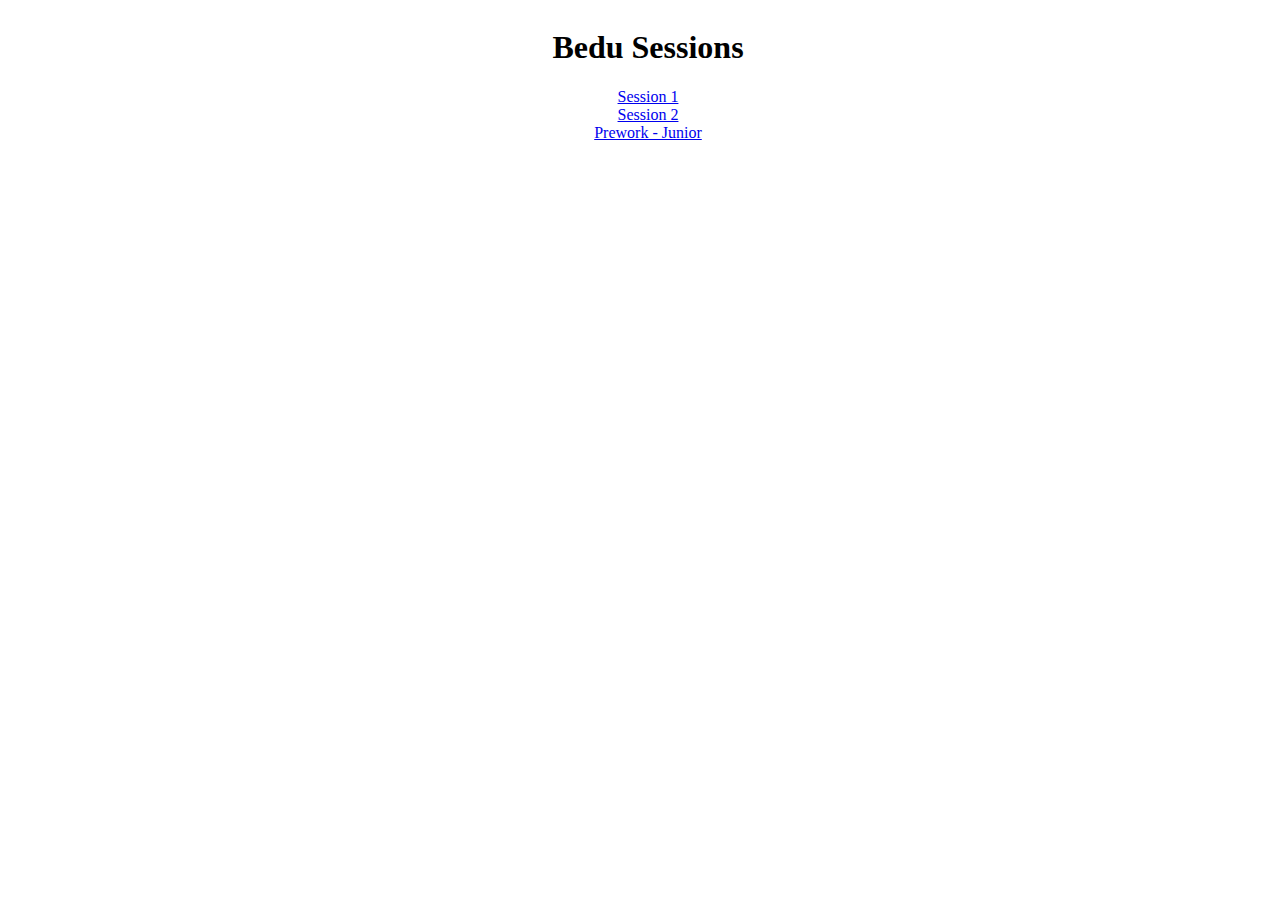
<file: index.html>
<!DOCTYPE html>
<html lang="en">
<head>
    <meta charset="UTF-8">
    <meta name="viewport" content="width=device-width, initial-scale=1.0">
    <link rel="stylesheet" href="global_styles.css">
    <title>Bedu</title>
</head>
<body>
    <div class="container">
        <h1>Bedu Sessions</h1>
        <a href="session1/index.html">Session 1</a>
        <a href="session2/index.html">Session 2</a>
        <a href="prework/junior/index.html">Prework - Junior</a>
    </div>
</body>
</html>
</file>
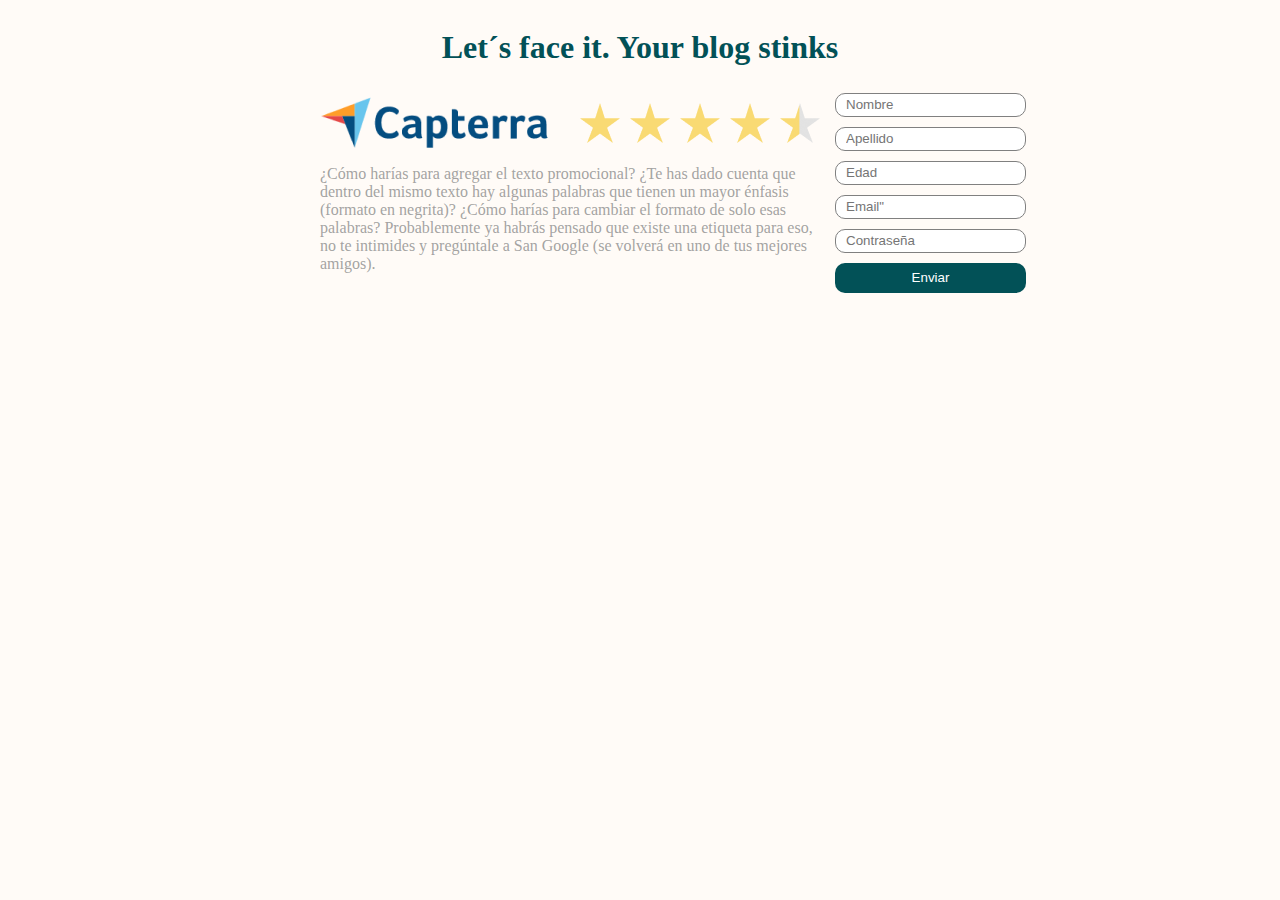
<file: session1/index.html>
<!DOCTYPE html>
<html lang="en">

<head>
    <meta charset="UTF-8">
    <meta name="viewport" content="width=device-width, initial-scale=1.0">
    <link rel="stylesheet" href="assets/css/styles.css">
    <title>Matcha</title>
</head>


<body>
    <div class="container">
        <h1>Let´s face it. Your blog stinks</h1>
        <div class="row">
            <div class="container" style="margin-right: 10px;">
                <img src="assets/img/capterra.png" alt="imagen">
                <p>
                    ¿Cómo harías para agregar el texto promocional? ¿Te has dado cuenta que dentro del mismo texto hay algunas
                    palabras que tienen un mayor énfasis (formato en negrita)? ¿Cómo harías para cambiar el formato de solo esas
                    palabras?
        
                    Probablemente ya habrás pensado que existe una etiqueta para eso, no te intimides y pregúntale a San Google
                    (se
                    volverá en uno de tus mejores amigos).
                </p>
            </div>
            <form>
                <div class="form">
                    <input type="text" placeholder="Nombre" />
                    <input type="text" placeholder="Apellido" />
                    <input type="number" placeholder="Edad" />
                    <input type="email" placeholder=Email" />
                    <input type="password" placeholder="Contraseña" />
                    <button type="submit">
                        Enviar
                    </button>
                </div>
            </form>
        </div>    
    </div>

</body>

</html>
</file>
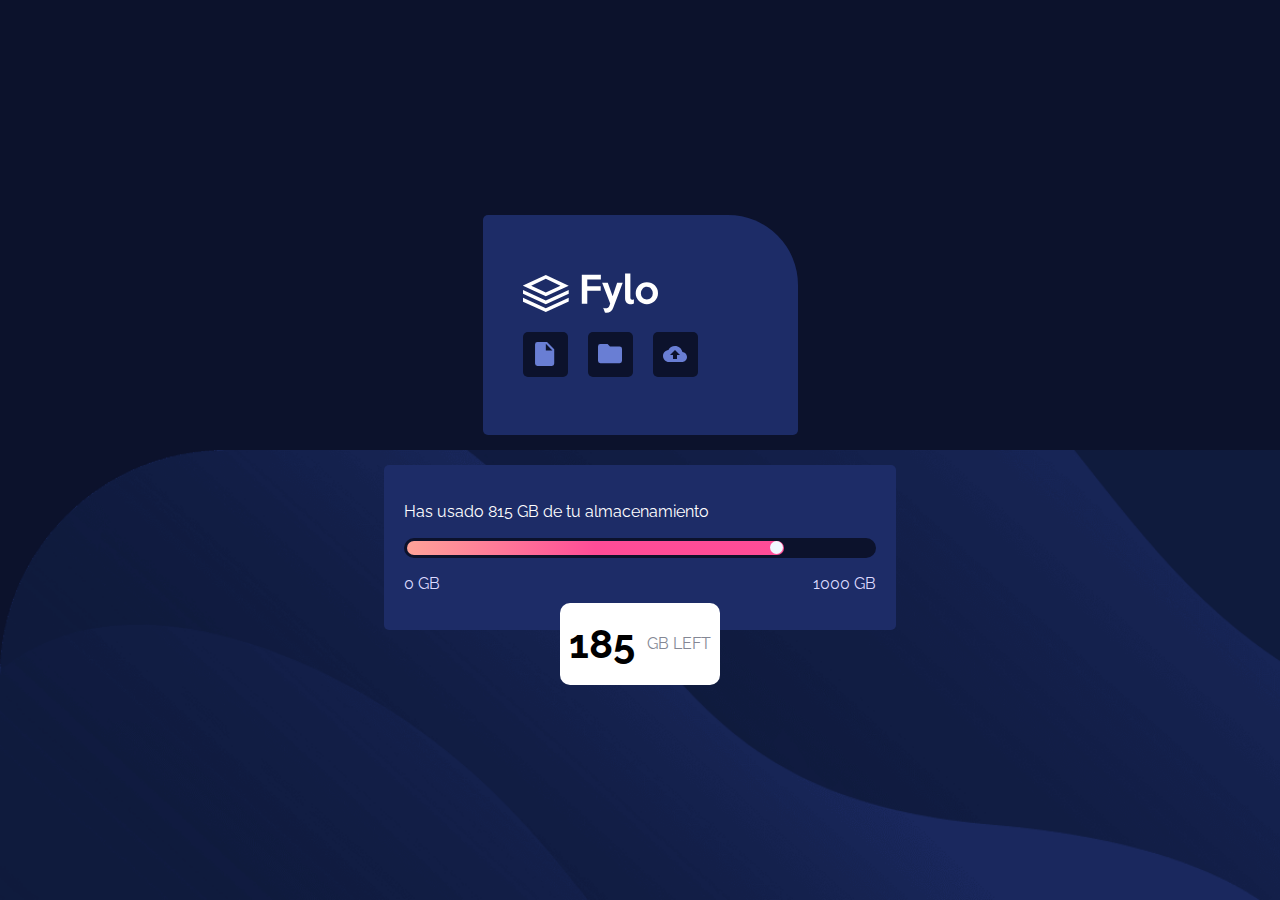
<file: prework/junior/index.html>
<!DOCTYPE html>
<html lang="en">

<head>
    <meta charset="UTF-8">
    <meta name="viewport" content="width=device-width, initial-scale=1.0">
    <link rel="stylesheet" href="css/main.css">
    <link rel="stylesheet" href="https://fonts.googleapis.com/css?family=Raleway">
    <title>Junior</title>
</head>

<body>
    <main>
        <div class="bg-image"></div>
        <section class="container">
            <article class="first-container style-container">
                <img src="assets/icon/logo.svg" alt="logo" width="135">
                <div class="buttons">
                    <div class="button">
                        <img src="assets/icon/icon-document.svg" alt=""></div>
                    <div class="button">
                        <img src="assets/icon/icon-folder.svg" alt=""></div>
                    <div class="button">
                        <img src="assets/icon/icon-upload.svg" alt=""></div>
                </div>
            </article>
            <article class="second-container">
                <div class="second-inner-container style-container">
                    <p style="color: white">Has usado 815 GB de tu almacenamiento</p>
                    <div class="bar">
                        <div class="progress">
                            <div class="ball"></div>
                        </div>
                    </div>
                    <div class="values">
                        <p>0 GB</p>
                        <p>1000 GB</p>
                    </div>
                </div>
                <div class="parent-box">
                    <div class="bubble-box tip">
                        <p class="info">185</p>
                        <pre class="light">   GB LEFT</pre>
                    </div>
                </div>
            </article>
        </section>
    </main>
</body>

</html>
</file>
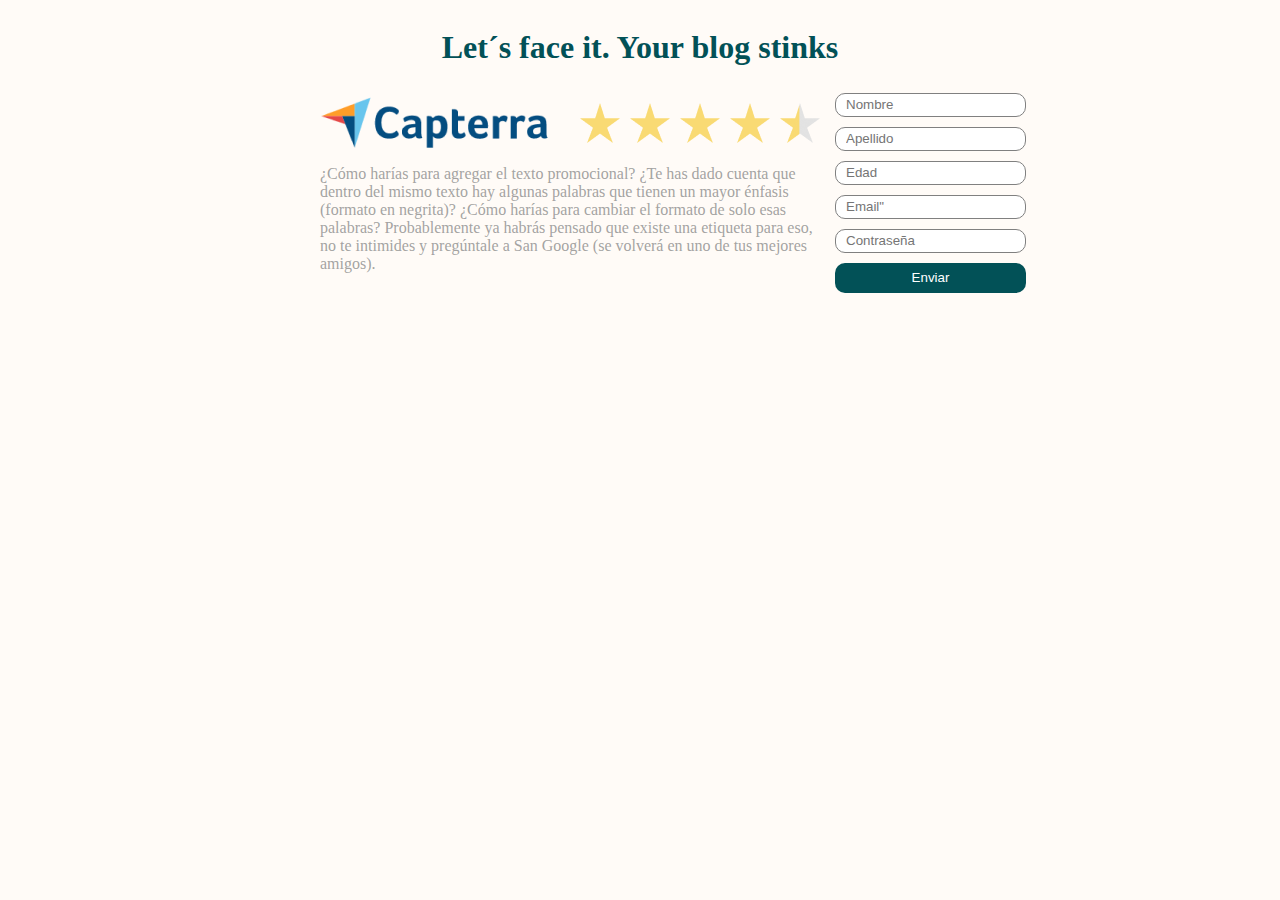
<file: sesion1/matcha/index.html>
<!DOCTYPE html>
<html lang="en">

<head>
    <meta charset="UTF-8">
    <meta name="viewport" content="width=device-width, initial-scale=1.0">
    <link rel="stylesheet" href="styles.css">
    <title>Matcha</title>
</head>


<body>
    <div class="container">
        <h1>Let´s face it. Your blog stinks</h1>
        <div class="row">
            <div class="container" style="margin-right: 10px;">
                <img src="assets/img/capterra.png" alt="imagen">
                <p>
                    ¿Cómo harías para agregar el texto promocional? ¿Te has dado cuenta que dentro del mismo texto hay algunas
                    palabras que tienen un mayor énfasis (formato en negrita)? ¿Cómo harías para cambiar el formato de solo esas
                    palabras?
        
                    Probablemente ya habrás pensado que existe una etiqueta para eso, no te intimides y pregúntale a San Google
                    (se
                    volverá en uno de tus mejores amigos).
                </p>
            </div>
            <form>
                <div class="form">
                    <input type="text" placeholder="Nombre" />
                    <input type="text" placeholder="Apellido" />
                    <input type="number" placeholder="Edad" />
                    <input type="email" placeholder=Email" />
                    <input type="password" placeholder="Contraseña" />
                    <button type="submit">
                        Enviar
                    </button>
                </div>
            </form>
        </div>    
    </div>

</body>

</html>
</file>
<file: global_styles.css>
.container{
    width: 100vw;
    display: flex;
    flex-direction: column;
    justify-content: center;
    align-items: center;
}
</file>
<file: session1/assets/css/styles.css>
html {
  background-color: #fffbf7;
}

h1 {
  color: #025157;
}

input {
  margin: 5px;
  height: 20px;
  border: 1px solid gray;
  border-radius: 10px;
  padding-left: 10px;
}

button{
  background-color: #025157;
  color: white;
  margin: 5px;
  border: 0px;
  height: 30px;
  border-radius: 10px;
}

p{
  color: #8b8b8bcc
}

.container{
  display: flex;
  justify-content: center;
  flex-direction: column;
  align-items: center;
}

.form {
  display: flex;
  flex-direction: column;
}

.row {
  display: flex;
  max-width: 50vw;
}
</file>
<file: prework/junior/css/main.css>
* {
  box-sizing: border-box;
  margin: 0;
  padding: 0;
  font-family: "Raleway";
  font-weight: 400;
}

body {
  background-color: hsl(229, 57%, 11%);
}

main {
  height: 100vh;
  position: relative;
  display: flex;
  align-items: center;
  justify-content: center;
}

.bg-image {
  width: 100%;
  height: 50vh;
  position: absolute;
  bottom: 0;
  background: url("../assets/img/bg-desktop.png");
  background-repeat: no-repeat;
  background-size: cover;
}

.container {
  width: 65vw;
  min-width: 315px;
  min-height: 500px;
  position: absolute;
  display: flex;
  flex-direction: row;
  flex-wrap: wrap;
  justify-content: space-between;
  align-items: center;
}

.style-container {
  background-color: hsl(228, 56%, 26%);
  border-radius: 5px;
}

.first-container {
  height: 22vh;
  width: 23vw;
  min-height: 220px;
  min-width: 315px;
  border-top-right-radius: 70px;
  padding: 40px;
  display: flex;
  justify-content: space-evenly;
  flex-direction: column;
  margin: 4px;
}

.second-container {
  height: 22vh;
  width: 40vw;
  min-height: 220px;
  min-width: 315px;
  position: relative;
  margin: 4px
}

.second-inner-container {
  width: 100%;
  height: 75%;
  position: absolute;
  bottom: 0;
  padding: 30px;
  display: flex;
  justify-content: space-evenly;
  flex-direction: column;
}

.parent-box{
  right: 20px;
  height: 37.5%;
  width: 30%;
  min-width: 160px;
  position: absolute;
}

.bubble-box {
  height: 100%;
  min-width: 160px;
  border-radius: 10px;
  border-bottom-right-radius: 0;
  background-color: white;
  position: relative;
  display: flex;
  justify-content: center;
  align-items: center;
}

.tip:before {
  content: "";
  width: 0px;
  height: 0px;
  position: absolute;
  border-left: 10px solid transparent;
  border-right: 10px solid white;
  border-top: 10px solid white;
  border-bottom: 10px solid transparent;
  right: 0;
  bottom: -19px;
}

.buttons {
  display: flex;
  flex-direction: row;
}

.button {
  background-color: hsl(229, 57%, 11%);
  width: 45px;
  height: 45px;
  border-radius: 5px;
  display: flex;
  justify-content: center;
  align-items: center;
  margin-right: 20px;
}

.info {
  font-weight: 700;
  font-size: 40px;
}

.light {
  color: hsl(229, 7%, 55%);
}

.bar {
  width: 100%;
  height: 20px;
  background-color: hsl(229, 57%, 11%);
  border-radius: 20px;
  padding: 3px;
}

.progress {
  width: 81%;
  height: 100%;
  border-radius: 20px;
  background: linear-gradient(
    90deg,
    hsl(6, 100%, 80%) 0%,
    hsl(335, 100%, 65%) 50%
  );
  display: flex;
  flex-direction: row-reverse;
  align-items: center;
  padding-right: 1px;
}

.ball {
  border-radius: 100%;
  height: 13px;
  width: 13px;
  background-color: aliceblue;
}

.values {
  width: 100%;
  display: flex;
  justify-content: space-between;
  color: hsl(243, 100%, 93%);
}

@media (max-width: 1323px) {
  .second-inner-container {
    padding: 20px;
    top: 0;
  }

  .container {
    justify-content: space-evenly;
    height: 500px;
  }

  .parent-box {
    bottom: 0;
    left: 0;
    right: 0;
    text-align: center;
    margin: auto;
  }

  .tip:before{
    border: 0px
  }

  .bubble-box{
    border-radius: 10px;
  }
}

@media (max-width: 768px){
  .bg-image {
    background: url("../assets/img/bg-mobile.png");
    height: 100%;
    background-size: cover;
  }

  main{
    height: 100vmax;
  }
}
</file>
<file: sesion1/matcha/styles.css>
html {
  background-color: #fffbf7;
}

h1 {
  color: #025157;
}

input {
  margin: 5px;
  height: 20px;
  border: 1px solid gray;
  border-radius: 10px;
  padding-left: 10px;
}

button{
  background-color: #025157;
  color: white;
  margin: 5px;
  border: 0px;
  height: 30px;
  border-radius: 10px;
}

p{
  color: #8b8b8bcc
}

.container{
  display: flex;
  justify-content: center;
  flex-direction: column;
  align-items: center;
}

.form {
  display: flex;
  flex-direction: column;
}

.row {
  display: flex;
  max-width: 50vw;
}
</file>
